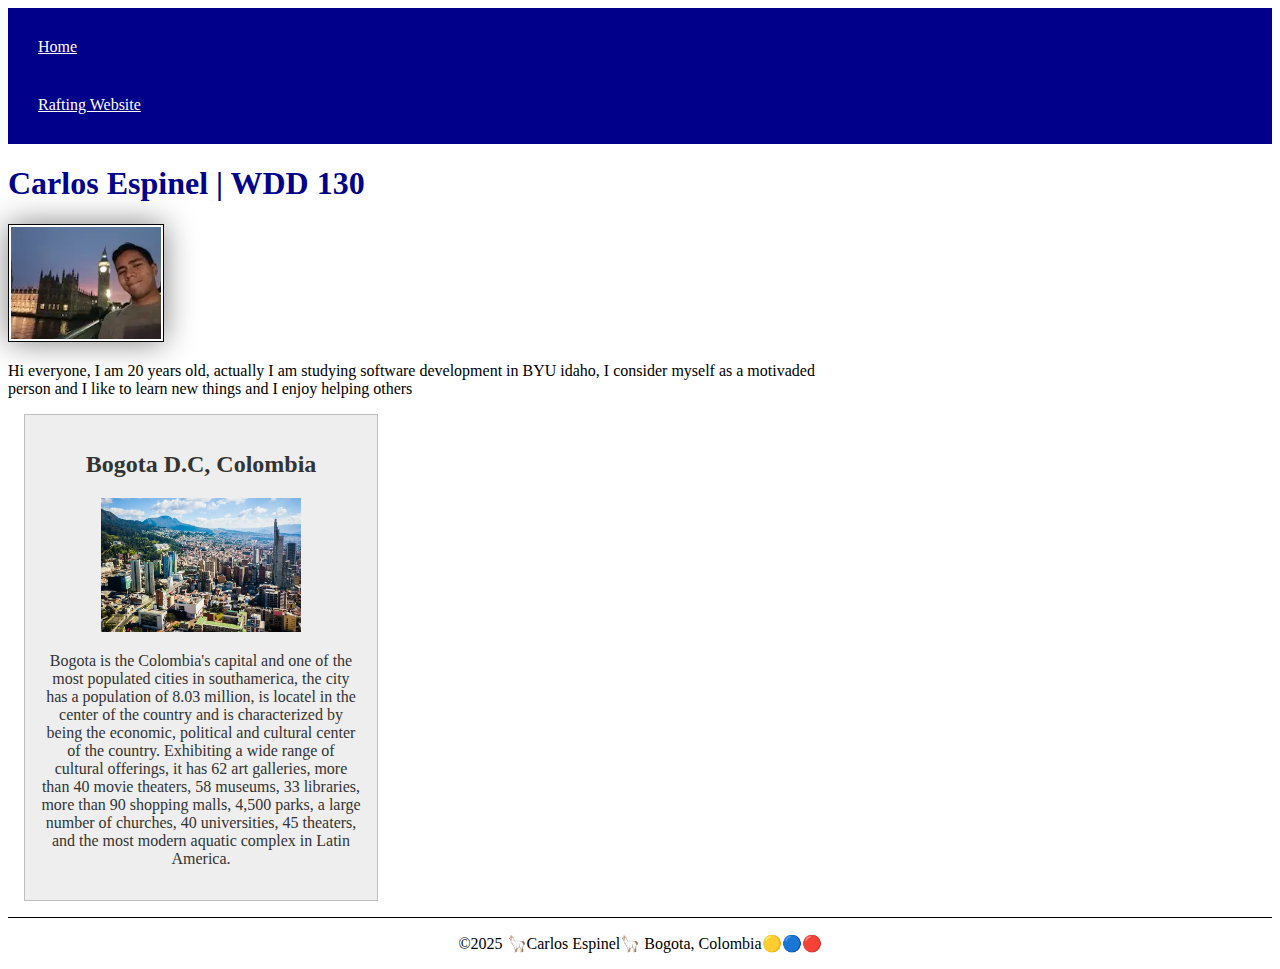
<file: index.html>
<!DOCTYPE html>
<html lang="en-US">
    <head>
        <meta charset="utf-8">
        <meta name="viewport" content="width=device-width,initial-scale=1.0">
        <title>Carlos Espinel | WDD 130</title>
        <meta name="description" content="My name is Carlos Espinel and I am studying softwae development, in this course i will to learn about the web fundamentals and this page in a example of what I am learing">
        <meta name="author" content="Carlos Espinel">
        <link rel="stylesheet" href="styles/styles.css">
    </head>
    <body>
        <header>
            <nav>
                <a href="#">Home</a>
                <a href="https://carlosespgo.github.io/wdd130/wwr/index.html">Rafting Website</a>
            </nav>
        </header>
        <main>
            <h1>Carlos Espinel | WDD 130</h1>
            <img src="images/profile.webp" alt="Hi!, My name is Carlos Espinel" width="200">
            <p>Hi everyone, I am 20 years old, actually I am studying software development in BYU idaho, I consider myself as a motivaded person and I like to learn new things and I enjoy helping others</p>
        </main>
        <aside>
            <h2>Bogota D.C, Colombia</h2>
            <img src="images/Bogota.webp" alt="a look at Bogota">
            <p>Bogota is the Colombia's capital and one of the most populated cities in southamerica, the city has a population of 8.03 million, is locatel in the center of the country and is characterized by being the economic, political and cultural center of the country. Exhibiting a wide range of cultural offerings, it has 62 art galleries, more than 40 movie theaters, 58 museums, 33 libraries, more than 90 shopping malls, 4,500 parks, a large number of churches, 40 universities, 45 theaters, and the most modern aquatic complex in Latin America.</p>
        </aside>
        <footer>
            <p>©2025 🦙Carlos Espinel🦙 Bogota, Colombia🟡🔵🔴</p>
        </footer>
    </body>
</html>

<!--Hey this is a comment yeah....-->
</file>
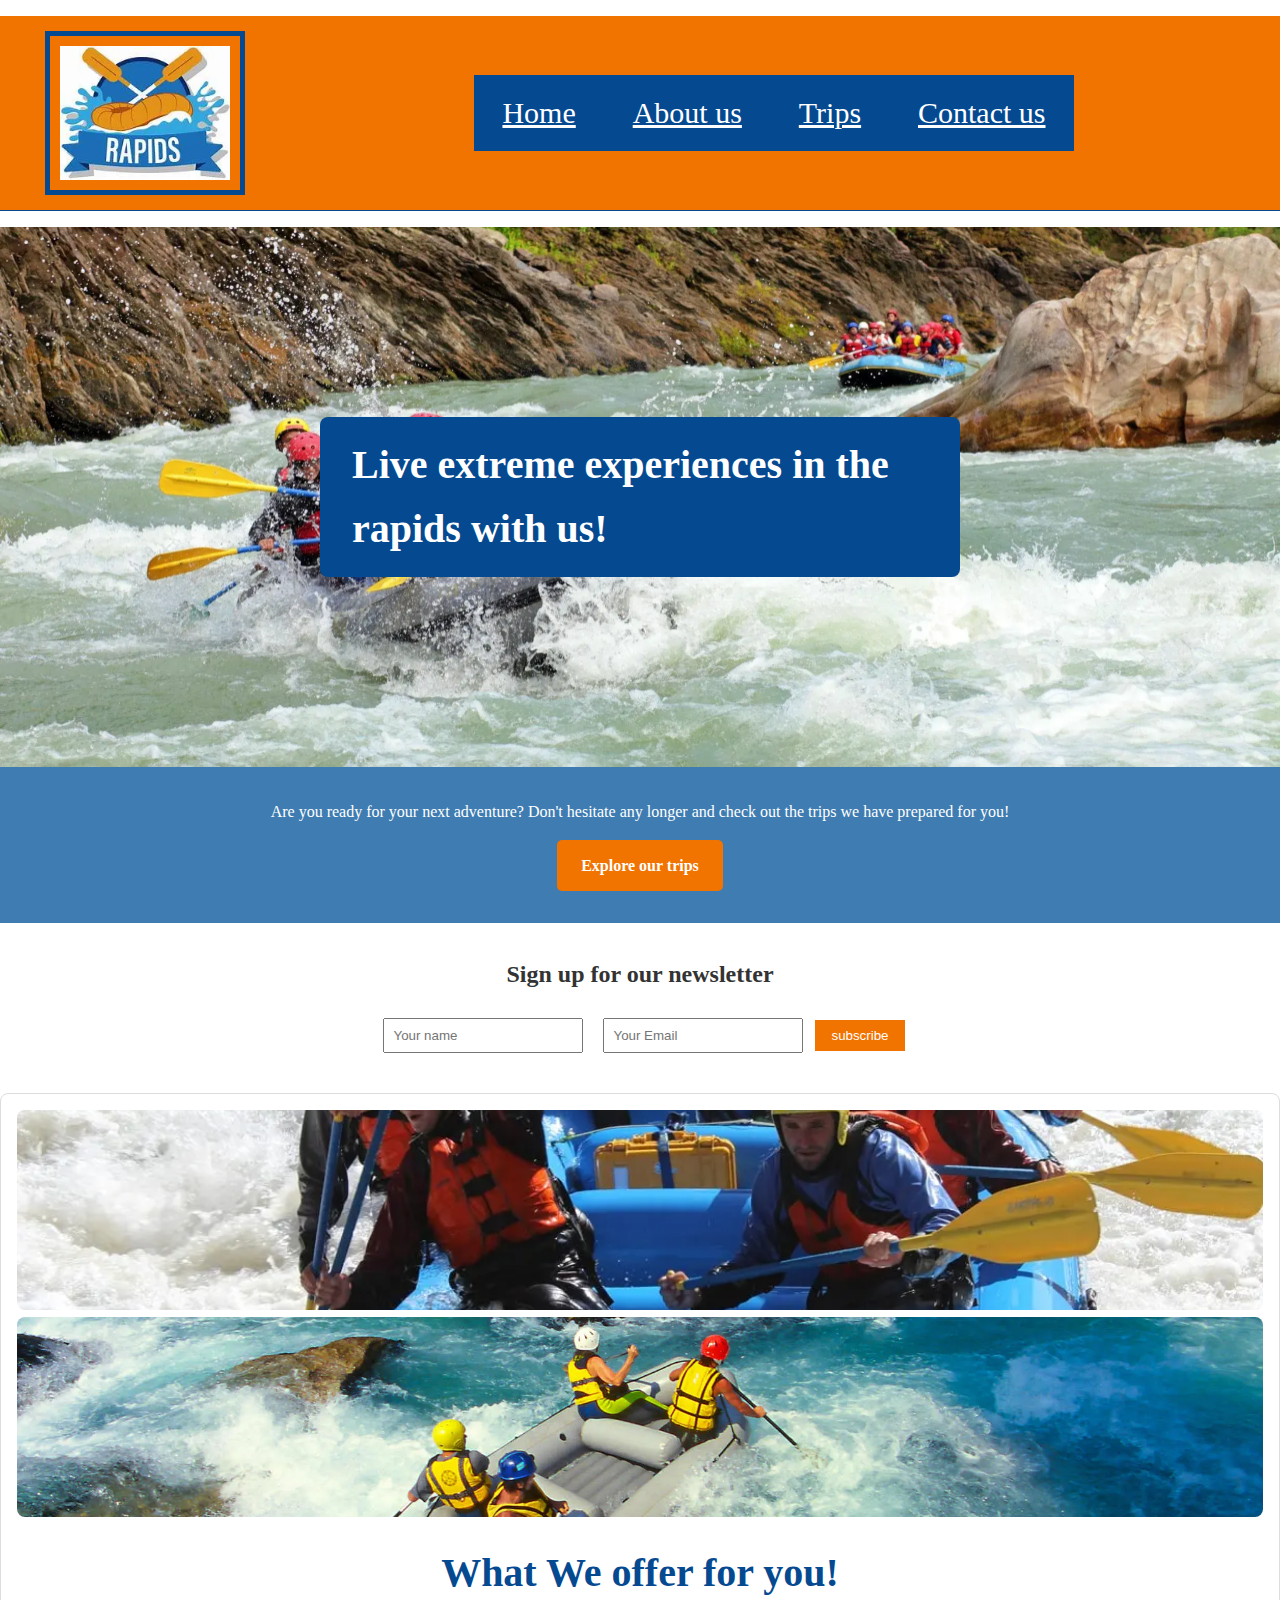
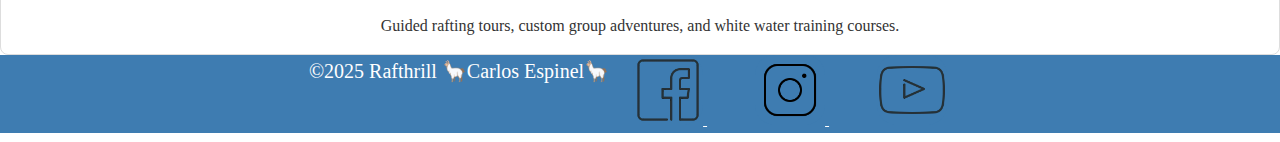
<file: wwr/index.html>
<!DOCTYPE html>
<html lang="en">
<head>
    <meta charset="UTF-8">
    <meta name="viewport" content="width=device-width, initial-scale=1.0">
    <meta name="author" content="Carlos Espinel">
    <meta name="description" content="This is the Home Page of our web site, fell free to navigate in this and see all the things wich we offer you">
    <link rel="preconnect" href="https://fonts.googleapis.com">
    <link rel="preconnect" href="https://fonts.gstatic.com" crossorigin>
    
    <title>Rafthrill Home Page</title>
    <link rel="stylesheet" href="styles-rafting/index.css">
</head>
<body>
    <header class="head">
        <img src="images-rafting/rafting2.webp" alt="logo rafting">
        <nav>
            <a href="https://carlosespgo.github.io/wdd130/wwr/index.html">Home</a>
            <a href="https://carlosespgo.github.io/wdd130/wwr/about.html">About us</a>
            <a href="https://carlosespgo.github.io/wdd130/wwr/trips.html">Trips</a>
            <a href="https://carlosespgo.github.io/wdd130/wwr/contact.html">Contact us</a>
        </nav>
    </header>
    <main>
        <header class="hero">
            <img src="images-rafting/raftextreme (1).webp" alt="Rafthrill">
            <div class="hero-text">
                <h1>Live extreme experiences in the rapids with us!</h1>
            </div>
        </header>
        <section class="cta">
            <p>Are you ready for your next adventure? Don't hesitate any longer and check out the trips we have prepared for you!</p>
            <a href="trips.html" class="btn">Explore our trips</a>
        </section>
        <section class="newsletter">
            <h2>Sign up for our newsletter</h2>
            <form>
                <input type="text" name="name" placeholder="Your name" required>
                <input type="email" name="email" placeholder="Your Email" required>
                <button type="submit">subscribe</button>
            </form>
        </section>
        <section class="infor-grid">
            <div class="grid-item">
                <img src="images-rafting/raftheader.webp" alt="River rapids">
                <img src="images-rafting/raftrapids.webp" alt="River rapids">
                <h3>What We offer for you!</h3>
                <p>Guided rafting tours, custom group adventures, and white water training courses.</p>
            </div>
        </section>
    </main>
    <footer>
        <p>©2025 Rafthrill 🦙Carlos Espinel🦙</p>
        <nav class="sociallinks">
            <a href="https://www.facebook.com/">
                <img src="images-rafting/facebooklog.webp" alt="facebook"> 
            </a>
            <a href="https://www.instagram.com/">
                <img src="images-rafting/instagramlog.webp" alt="Instagram">
            </a>
            <a href="https://www.youtube.com/">
                <img src="images-rafting/youtubelog.webp" alt="Youtube">
            </a>
        </nav>
    </footer>
</body>
</html>
</file>
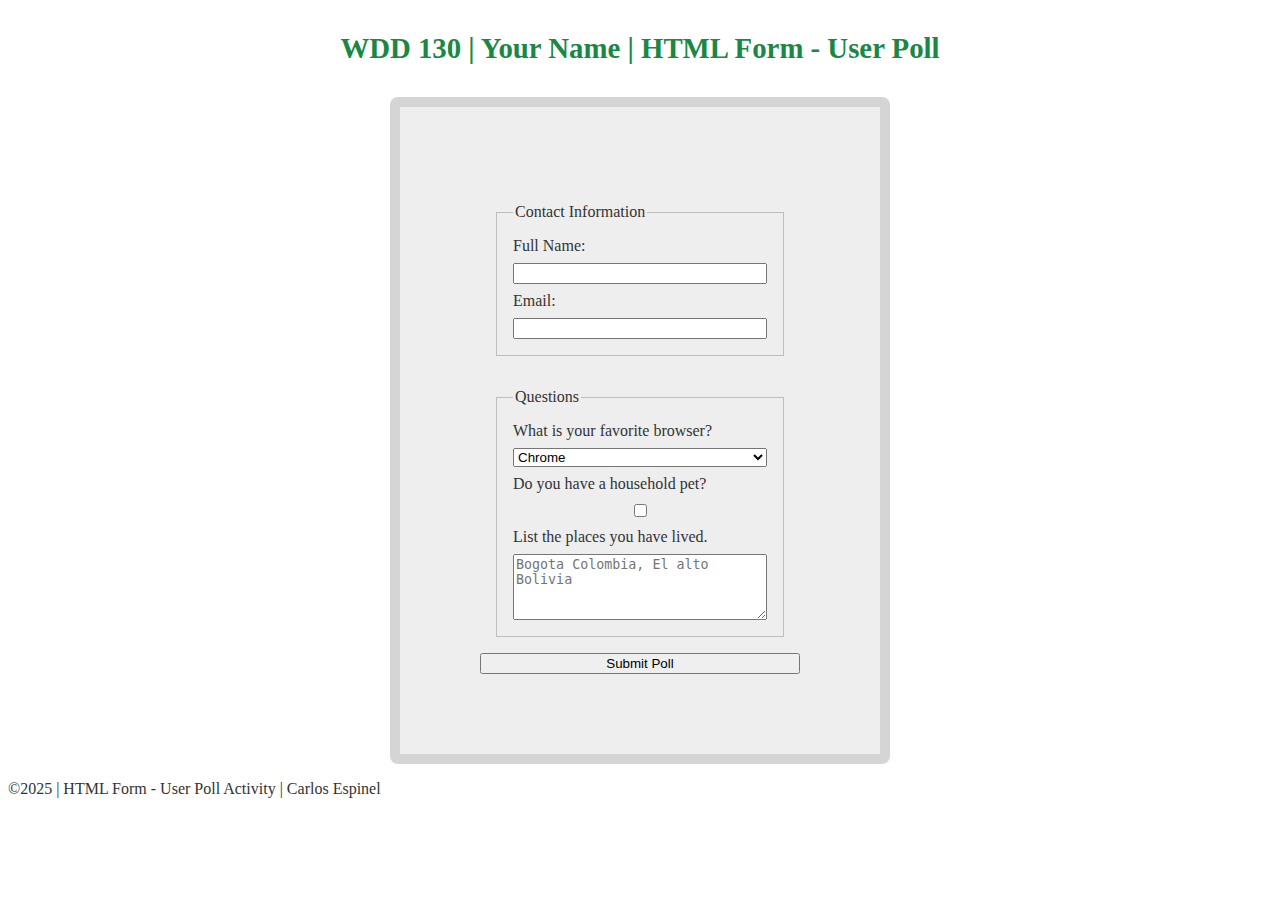
<file: week05/poll-form.html>
<!DOCTYPE html>
<html lang="en-us">
<head>
    <meta charset="UTF-8">
    <meta name="viewport" content="width=device-width, initial-scale=1.0">
    <link rel="stylesheet" href="styles/poll-form.css">
    <title>WDD 130 | HTML Form - User Poll</title>
    <link rel="preconnect" href="https://fonts.googleapis.com">
    <link rel="preconnect" href="https://fonts.gstatic.com" crossorigin>
    <link href="https://fonts.googleapis.com/css2?family=Merriweather:wght@400;700&family=Roboto:wght@400;700&display=swap" rel="stylesheet">
</head>
<body>
<header>
    <h1>WDD 130 | Your Name | HTML Form - User Poll</h1>
</header>
<main>
    <form>
        <fieldset>
            <legend>Contact Information</legend>
            <label for="fullname">Full Name:</label>
            <input type="text" id="fullname" name="fullname">
            <label for="useremail">Email:</label>
            <input type="email" id="useremail" name="useremail">
        </fieldset>
        <fieldset>
            <legend>Questions</legend>
            <label for="browser">What is your favorite browser?</label>
            <select id="browser" name="browser">
                <option value="Chrome">Chrome</option>
                <option value="firefox">Firefox</option>
                <option value="Opera G">Opera G</option>
                <option value="Safari">Safari</option>
                <option value="Edge">Edge</option>
                <option value="Other">Other</option>
            </select>
            <label for="pet">Do you have a household pet?</label>
            <input type="checkbox" id="pet" name="pet">
            <label for="feedback">List the places you have lived.</label>
            <textarea id="feedback" name="feedback" rows="4" placeholder="Bogota Colombia, El alto Bolivia"></textarea>
        </fieldset>
        <button type="submit">Submit Poll</button>
    </form>
</main>
<footer>
    <p>©2025 | HTML Form - User Poll Activity | Carlos Espinel</p>
</footer>
</body>
</html>
</file>
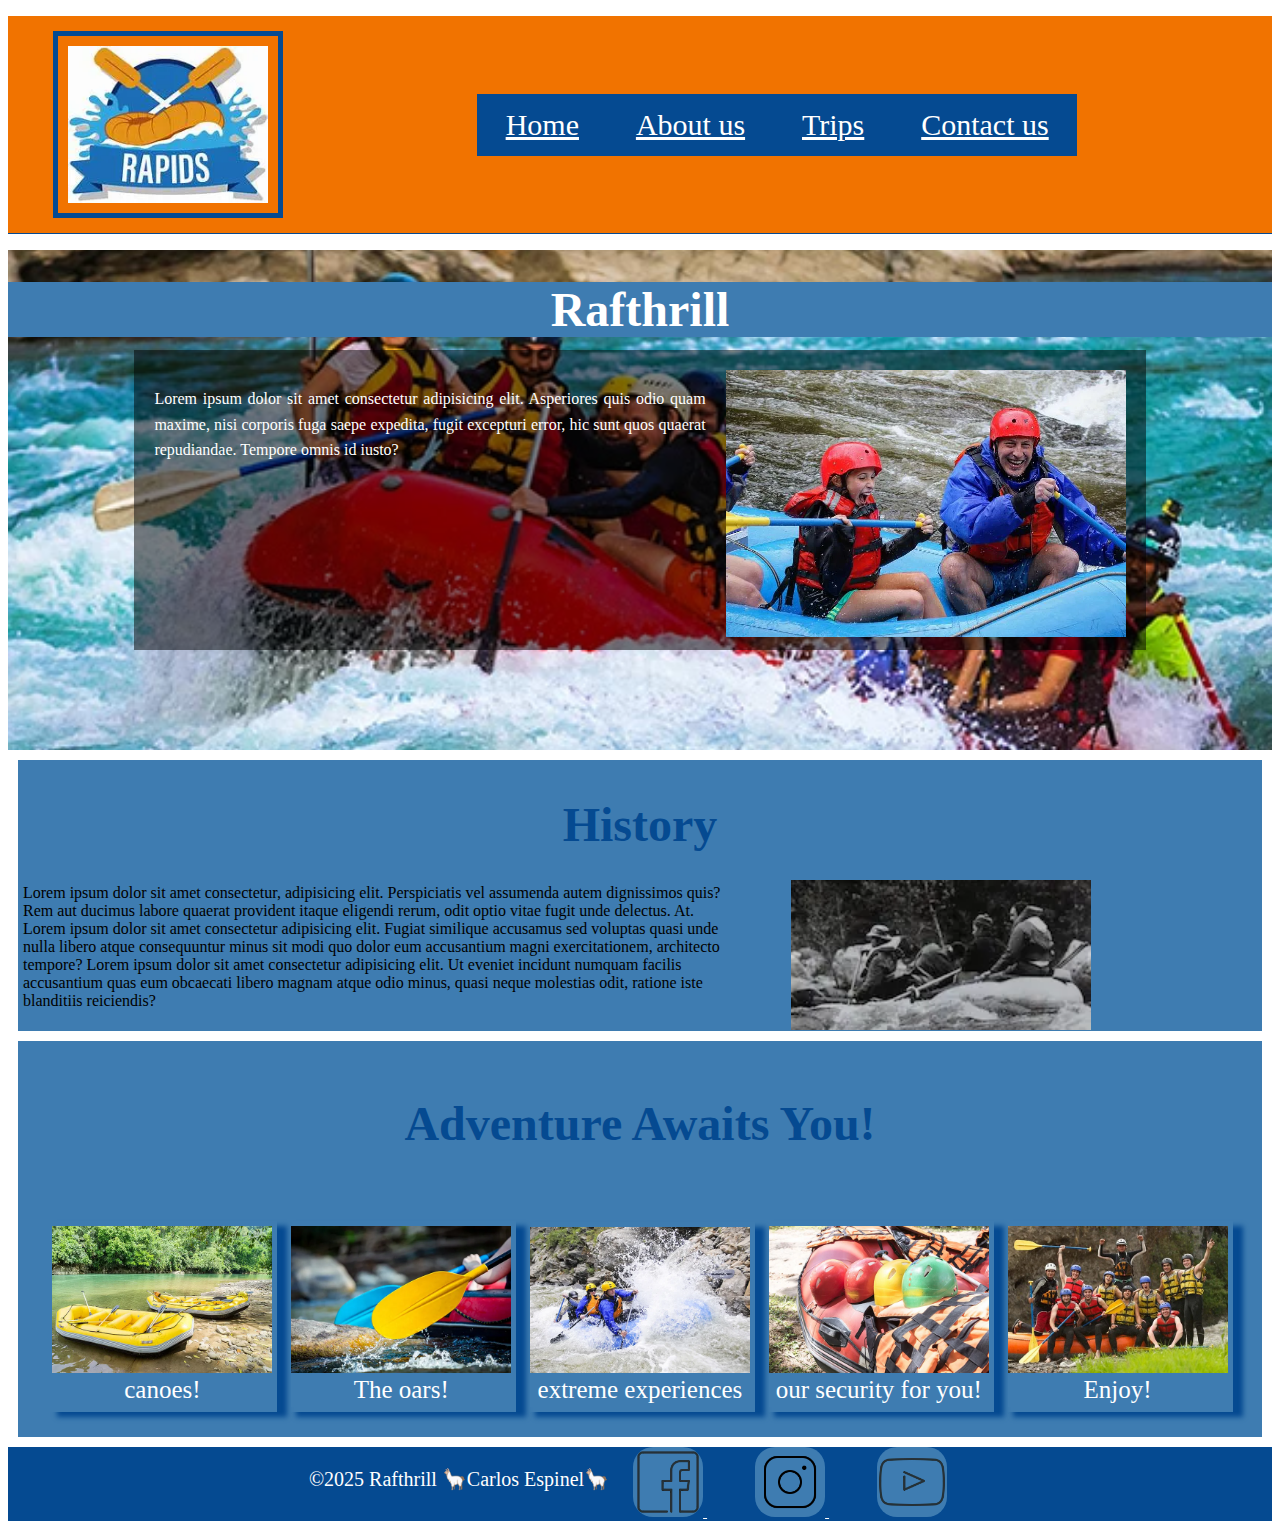
<file: wwr/about.html>
<!DOCTYPE html>
<html lang="en">
<head>
    <meta charset="UTF-8">
    <meta name="viewport" content="width=device-width, initial-scale=1.0">
    <meta name="author" content="Carlos Espinel">
    <meta name="description" content="This page is to know more about the rafting, what is this and why is one of the most excited and funny activities to do if you like the adventure and the emotions experiences">
    
    <link rel="preconnect" href="https://fonts.googleapis.com">
    <link rel="preconnect" href="https://fonts.gstatic.com" crossorigin>
    <link href="https://fonts.googleapis.com/css2?family=PT+Serif:ital,wght@0,400;0,700;1,400;1,700&display=swap" rel="stylesheet">
    <link rel="stylesheet" href="styles-rafting/rafting.css">
    
    <title>Document</title>
</head>
<body>
    <header>
        <img src="images-rafting/rafting2.webp" alt="logo rafting">
        <nav>
            <a href="https://carlosespgo.github.io/wdd130/wwr/index.html">Home</a>
            <a href="https://carlosespgo.github.io/wdd130/wwr/about.html">About us</a>
            <a href="https://carlosespgo.github.io/wdd130/wwr/trips.html">Trips</a>
            <a href="https://carlosespgo.github.io/wdd130/wwr/contact.html">Contact us</a>
        </nav>
    </header>
    <main>
        <div class="hero">
            
            <h1 class="title">Rafthrill</h1>
            <article>
                <img src="images-rafting/happyrafting.webp" alt="Happy customer of rafting">
                <p>Lorem ipsum dolor sit amet consectetur adipisicing elit. Asperiores quis odio quam maxime, nisi corporis fuga saepe expedita, fugit excepturi error, hic sunt quos quaerat repudiandae. Tempore omnis id iusto?</p>
            </article>
        </div>
        <section>
            <h1>History</h1>
            <p class="p1">Lorem ipsum dolor sit amet consectetur, adipisicing elit. Perspiciatis vel assumenda autem dignissimos quis? Rem aut ducimus labore quaerat provident itaque eligendi rerum, odit optio vitae fugit unde delectus. At. Lorem ipsum dolor sit amet consectetur adipisicing elit. Fugiat similique accusamus sed voluptas quasi unde nulla libero atque consequuntur minus sit modi quo dolor eum accusantium magni exercitationem, architecto tempore? Lorem ipsum dolor sit amet consectetur adipisicing elit. Ut eveniet incidunt numquam facilis accusantium quas eum obcaecati libero magnam atque odio minus, quasi neque molestias odit, ratione iste blanditiis reiciendis?</p>
            <img class="img1" src="images-rafting/historyraft.webp" alt="Rafting history">
        </section>
        <section>
            <h2>Adventure Awaits You!</h2>
            <div class="adventure">
                <figure>
                    <img src="images-rafting/raft1.webp" alt="Canoe rafting">
                    <figcaption>canoes!</figcaption>
                </figure>
                <figure>
                    <img src="images-rafting/raft2.webp" alt="rafting oars">
                    <figcaption>The oars!</figcaption>
                </figure>
                <figure>
                    <img src="images-rafting/raft3.webp" alt="withe waters">
                    <figcaption>extreme experiences</figcaption>
                </figure>
                <figure>
                    <img src="images-rafting/raft4.webp" alt="security">
                    <figcaption>our security for you!</figcaption>
                </figure>
                <figure>
                    <img src="images-rafting/raft5.webp" alt="happy family">
                    <figcaption>Enjoy!</figcaption>
                </figure>
            </div>
        </section>
    </main>
    <footer>
        <p>©2025 Rafthrill 🦙Carlos Espinel🦙</p>
        <nav class="sociallinks">
            <a href="https://www.facebook.com/">
                <img src="images-rafting/facebooklog.webp" alt="facebook"> 
            </a>
            <a href="https://www.instagram.com/">
                <img src="images-rafting/instagramlog.webp" alt="Instagram">
            </a>
            <a href="https://www.youtube.com/">
                <img src="images-rafting/youtubelog.webp" alt="Youtube">
            </a>
        </nav>
    </footer>
</body>
</html>
</file>
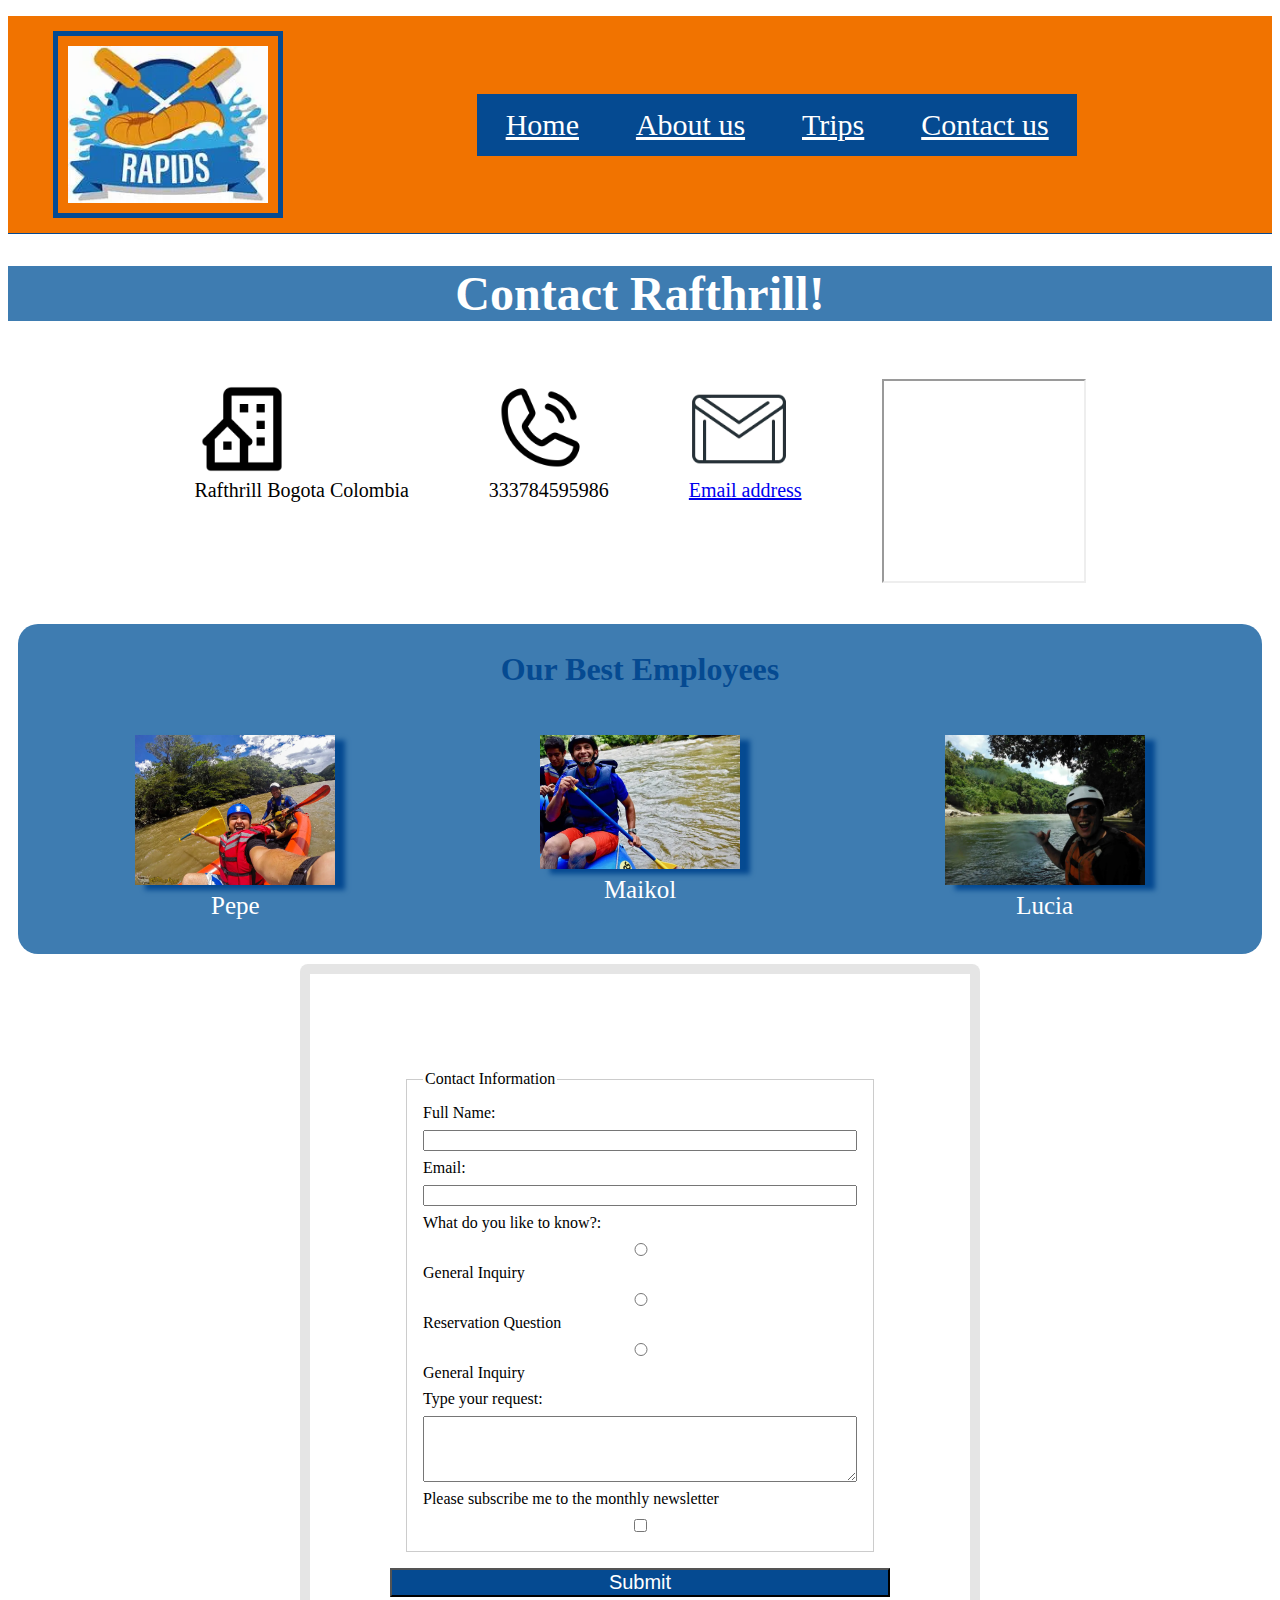
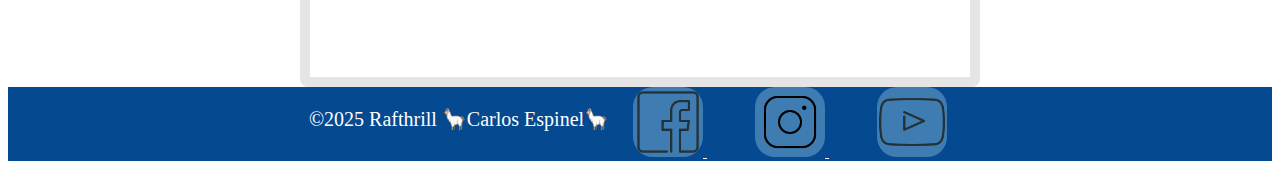
<file: wwr/contact.html>
<!DOCTYPE html>
<html lang="en">
<head>
    <meta charset="UTF-8">
    <meta name="viewport" content="width=device-width, initial-scale=1.0">
    <meta name="author" content="Carlos Espinel">
    <meta name="description" content="In this page you could find all our information contact, dont hesitate to contact Rafthrill if you want a new experience fell of adventure and risk, we are the best ooption for you and we'll be waiting for your call!">
    
    <link rel="preconnect" href="https://fonts.googleapis.com">
    <link rel="preconnect" href="https://fonts.gstatic.com" crossorigin>
    <link href="https://fonts.googleapis.com/css2?family=PT+Serif:ital,wght@0,400;0,700;1,400;1,700&display=swap" rel="stylesheet">
    <link rel="stylesheet" href="styles-rafting/contac.css">
    
    <title>Contact Rafthrill!</title>
    <meta name="contact" content="Contact us to set your next adventure and experience or if want to know how rafting experience is, we are care for your call or message!">
</head>
<body>
    <header>
        <img src="images-rafting/rafting2.webp" alt="logo rafting">
        <nav>
            <a href="https://carlosespgo.github.io/wdd130/wwr/index.html">Home</a>
            <a href="https://carlosespgo.github.io/wdd130/wwr/about.html">About us</a>
            <a href="https://carlosespgo.github.io/wdd130/wwr/trips.html">Trips</a>
            <a href="https://carlosespgo.github.io/wdd130/wwr/contact.html">Contact us</a>
        </nav>
    </header>
    <main>
        <div>
            <h1>Contact Rafthrill!</h1>
            <article class="lines">
                <figure>
                    <img src="images-rafting/address.webp" alt="address">
                    <figcaption class="contact">Rafthrill Bogota Colombia</figcaption>
                </figure>
                <figure>
                    <img src="images-rafting/number.webp" alt="Phone Number">
                    <figcaption class="contact">333784595986</figcaption>
                </figure>
                <figure>
                    <img src="images-rafting/mail.webp" alt="Email">
                    <figcaption class="contact"><a href="myemail@gmail.com">Email address</a></figcaption>
                </figure>
                <figure>
                    <figcaption class="contact">
                        <iframe src="https://www.google.com/maps/embed?pb=!1m18!1m12!1m3!1d8425.452924384286!2d-74.09895843134763!3d4.720607154326996!2m3!1f0!2f0!3f0!3m2!1i1024!2i768!4f13.1!3m3!1m2!1s0x8e3f84c662841f0d%3A0x341ff47c9496c46f!2sHumedal%20Juan%20Amarillo!5e0!3m2!1sen!2sco!4v1743895396902!5m2!1sen!2sco" width="200" height="200" allowfullscreen="" loading="lazy" referrerpolicy="no-referrer-when-downgrade"></iframe>
                    </figcaption>
                </figure>
            </article>
        </div>
        <section class="bem">
            <h1>Our Best Employees</h1>
            <div class="Best">
                <figure>
                    <img src="images-rafting/raftingemp1.webp" alt="employer 1">
                    <figcaption class="cap">Pepe</figcaption>
                </figure>
                <figure>
                    <img src="images-rafting/raftingemp2.webp" alt="employer 2">
                    <figcaption class="cap">Maikol</figcaption>
                </figure>
                <figure>
                    <img src="images-rafting/raftingemp3.webp" alt="employer 3">
                    <figcaption class="cap">Lucia</figcaption>
                </figure>
            </div>
        </section>
        <form>
            <fieldset>
                <legend>Contact Information</legend>
                <label for="fullname">Full Name:</label>
                <input type="text" id="fullname" name="fullname">
                <label for="useremail">Email:</label>
                <input type="email" id="useremail" name="useremail">
                <label for="purpose">What do you like to know?:</label>
                <input type="radio" id="purpose" name="purpose">General Inquiry
                <input type="radio" id="purpose" name="purpose">Reservation Question
                <input type="radio" id="purpose" name="purpose">General Inquiry
                <label for="request">Type your request:</label>
                <textarea id="request" name="request" rows="4"></textarea>
                <label for="subs">Please subscribe me to the monthly newsletter</label>
                <input type="checkbox" id="subs" name="subs">
            </fieldset>
            <button type="submit">Submit</button>
        </form>
    </main>
    <footer>
        <p>©2025 Rafthrill 🦙Carlos Espinel🦙</p>
        <nav class="sociallinks">
            <a href="https://www.facebook.com/">
                <img src="images-rafting/facebooklog.webp" alt="facebook"> 
            </a>
            <a href="https://www.instagram.com/">
                <img src="images-rafting/instagramlog.webp" alt="Instagram">
            </a>
            <a href="https://www.youtube.com/">
                <img src="images-rafting/youtubelog.webp" alt="Youtube">
            </a>
        </nav>
    </footer>
</body>
</html>
</file>
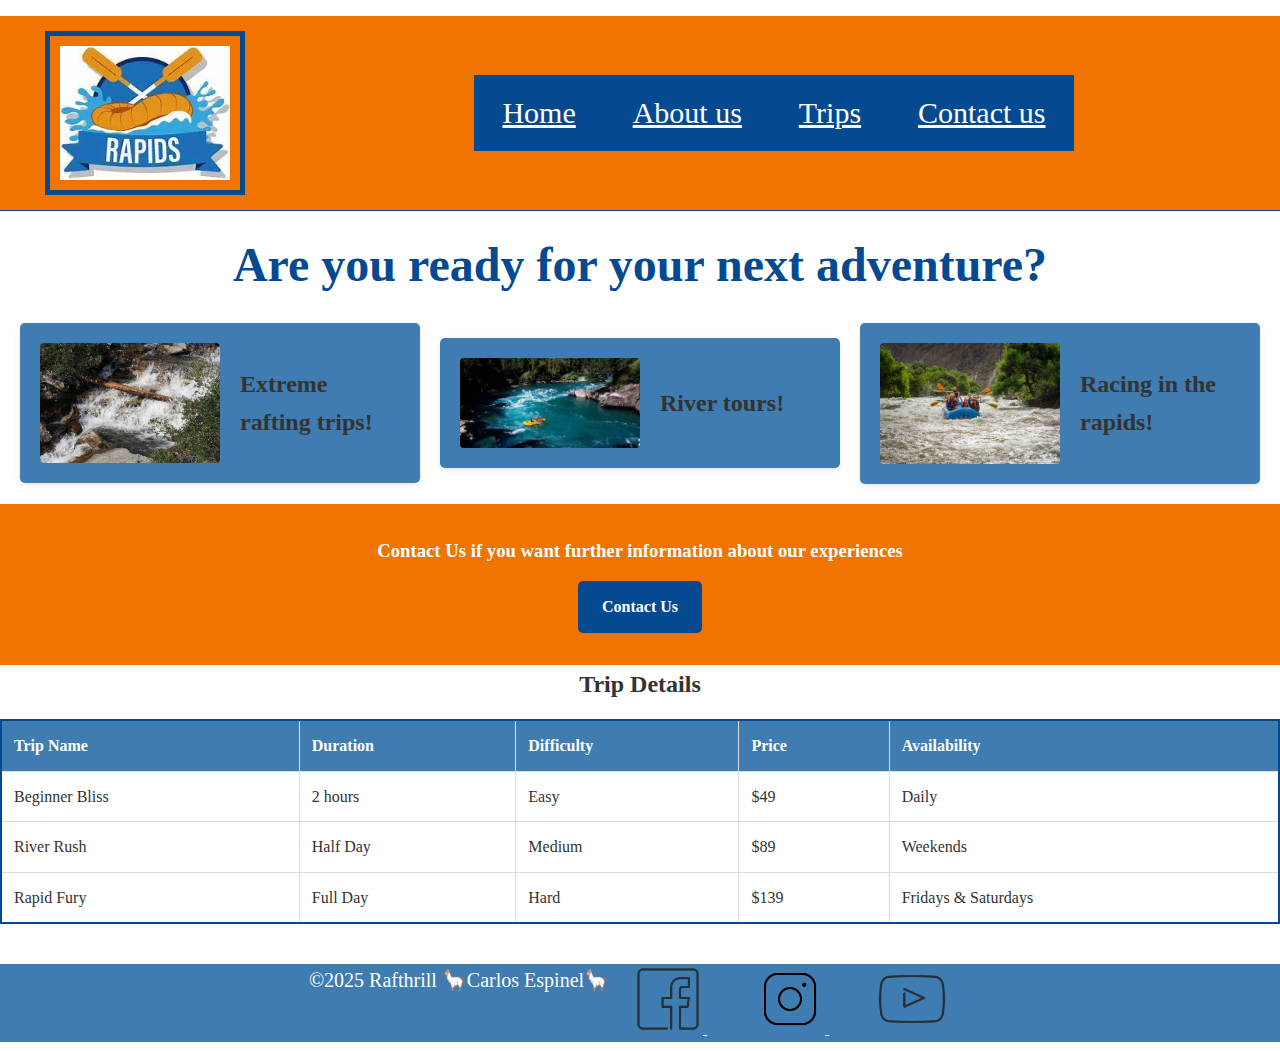
<file: wwr/trips.html>
<!DOCTYPE html>
<html lang="en">
<head>
    <meta charset="UTF-8">
    <meta name="viewport" content="width=device-width, initial-scale=1.0">
    <meta name="author" content="Carlos Espinel">
    <meta name="description" content="In this page you could find the different trips and experience that we offer to you!">
    <link rel="preconnect" href="https://fonts.googleapis.com">
    <link rel="preconnect" href="https://fonts.gstatic.com" crossorigin>

    <title>Trips and adventures!</title>
    <link rel="stylesheet" href="styles-rafting/trips.css">
</head>
<body>
    <header class="head">
        <img src="images-rafting/rafting2.webp" alt="logo rafting">
        <nav>
            <a href="https://carlosespgo.github.io/wdd130/wwr/index.html">Home</a>
            <a href="https://carlosespgo.github.io/wdd130/wwr/about.html">About us</a>
            <a href="https://carlosespgo.github.io/wdd130/wwr/trips.html">Trips</a>
            <a href="https://carlosespgo.github.io/wdd130/wwr/contact.html">Contact us</a>
        </nav>
    </header>
    <h1>Are you ready for your next adventure?</h1>
    <div class="container-trips">
        <div class="trips">
            <img src="images-rafting/rapids.webp" alt="trip1">
            <h2>Extreme rafting trips!</h2>
        </div>
        <div class="trips">
            <img src="images-rafting/rivertravel.webp" alt="trip2">
            <h2>River tours!</h2>
        </div>
        <div class="trips">
            <img src="images-rafting/race.webp" alt="trip3">
            <h2>Racing in the rapids!</h2>
        </div>
    </div>
    <section class="cnt">
        <h3>Contact Us if you want further information about our experiences</h3>
        <a href="contact.html" class="btn">Contact Us</a>
    </section>
    <section class="trip-table">
        <h2>Trip Details</h2>
        <table>
          <thead>
            <tr>
              <th>Trip Name</th>
              <th>Duration</th>
              <th>Difficulty</th>
              <th>Price</th>
              <th>Availability</th>
            </tr>
          </thead>
          <tbody>
            <tr>
              <td>Beginner Bliss</td>
              <td>2 hours</td>
              <td>Easy</td>
              <td>$49</td>
              <td>Daily</td>
            </tr>
            <tr>
              <td>River Rush</td>
              <td>Half Day</td>
              <td>Medium</td>
              <td>$89</td>
              <td>Weekends</td>
            </tr>
            <tr>
              <td>Rapid Fury</td>
              <td>Full Day</td>
              <td>Hard</td>
              <td>$139</td>
              <td>Fridays & Saturdays</td>
            </tr>
          </tbody>
        </table>
      </section>
      <footer>
        <p>©2025 Rafthrill 🦙Carlos Espinel🦙</p>
        <nav class="sociallinks">
            <a href="https://www.facebook.com/">
                <img src="images-rafting/facebooklog.webp" alt="facebook"> 
            </a>
            <a href="https://www.instagram.com/">
                <img src="images-rafting/instagramlog.webp" alt="Instagram">
            </a>
            <a href="https://www.youtube.com/">
                <img src="images-rafting/youtubelog.webp" alt="Youtube">
            </a>
        </nav>
    </footer>
</body>
</file>
<file: styles/styles.css>
:root {
    --common-color: darkblue;
    --height-format: "auto";
}

nav {
    background-color: var(--common-color);
    padding: 10px;
}

nav a {
    color: white;
    display: block;
    padding: 20px;
}

h1 {
    color: var(--common-color);
}

main img {
    width: 150px;
    height: var(--height-format);
    border: 1px solid black;
    padding: 2px;
    box-shadow: 0 0 30px gray;
}

p {
    padding: 0px;
}

main {
    max-width: 840px;
}

aside {
    width: 20rem;
    margin: 1rem;
    border: 1px solid rgb(0 0 0 / 0.2); 
    padding: 1rem;
    background-color: #eee;
    color: #333;
    text-align: center;
}

aside img {
    width: 200px;
    height: var(--height-format);
}

footer {
    margin-top: 15px;
    border-top: 1px solid #000;
    text-align: center;
}

/*Hey this is another comment yeahhh.....*/
</file>
<file: wwr/styles-rafting/index.css>
:root {
    --Primary-color: #054a91;
    --secondary-color: #fff;
    --accent1-color: #3E7CB1;
    --accent2-color: #F17300;
}

* {
    margin: 0;
    padding: 0;
    box-sizing: border-box;
  }

.head {
    background-color: var(--accent2-color);
    padding: 15px;
    margin: 1rem auto;
    display: grid;
    grid-template-columns: 120px 1fr;
    align-items: center;
    justify-content: center;
    border-bottom: 1px solid var(--Primary-color);
    max-width: 1300px;    
}

.head img {
    margin-left: 30px;
    border:5px solid #054a91;
    padding: 10px;
    width: 200px;
}

.head nav {
    display: flex;
    justify-content: space-around;
    margin-left: 30%;
    flex-direction: row;
    background-color: var(--Primary-color);
    max-width: 600px;
    font-size: 30px;
}

nav a {
    color: var(--secondary-color);
    padding: 14px 24px;
}

nav a:hover {
    color: var(--accent1-color);
	font-weight: 700;
	text-decoration: underline;
}
  
body {
    line-height: 1.6;
    color: #333;
  }
  
.hero {
    position: relative;
    width: 100%;
    height: 60vh;
    overflow: hidden;
  }
  
.hero img {
    width: 100%;
    height: 100%;
    object-fit: cover;
  }
  
.hero-text {
    position: absolute;
    top: 50%;
    left: 50%;
    transform: translate(-50%, -50%);
    color: var(--secondary-color);
    background-color: var(--Primary-color);
    padding: 1rem 2rem;
    border-radius: 8px;
  }
  
.hero-text h1 {
    font-size: 2.5rem;
  }

.cta {
    text-align: center;
    padding: 2rem;
    background-color: var(--accent1-color);
    color: var(--secondary-color);
  }
  
.cta .btn {
    display: inline-block;
    margin-top: 1rem;
    padding: 0.8rem 1.5rem;
    background-color: var(--accent2-color);
    color: white;
    text-decoration: none;
    border-radius: 5px;
    font-weight: bold;
  }
  
.newsletter {
    background-color: var(--secondary-color);
    padding: 2rem;
    text-align: center;
  }
  
.newsletter form {
    margin-top: 1rem;
  }
  
.newsletter input[type="text"],
.newsletter input[type="email"] {
    padding: 0.5rem;
    margin: 0.5rem;
    width: 200px;
    max-width: 80%;
  }
  
.newsletter button {
    padding: 0.5rem 1rem;
    background-color: var(--accent2-color);
    color: white;
    border: none;
    cursor: pointer;
  }

.info-grid {
    display: grid;
    grid-template-columns: repeat(auto-fit, minmax(280px, 1fr));
    gap: 2rem;
    padding: 2rem;
  }
  
.grid-item {
    background-color: #ffffff;
    border: 1px solid #ddd;
    border-radius: 8px;
    padding: 1rem;
    text-align: center;
  }
  
.grid-item img {
    width: 100%;
    border-radius: 8px;
    max-height: 200px;
    object-fit: cover;
  }
  
.grid-item h3 {
    font-size: 2.5rem;
    margin: 1rem 0 0.5rem;
    color: var(--Primary-color);
  }

.grid-item p {
    font-size: 1rem;
  }

footer{
    background-color: var(--accent1-color);
    display: flex;
    justify-content: space-around;
    justify-content: center;
}

footer p {
    color: var(--secondary-color);
    font-size: 20px;
    text-decoration: none;
}

nav img {
    background-color: var(--accent1-color);
    border-radius: 20px;
    width: 70px;
    height: auto;
}
</file>
<file: week05/styles/poll-form.css>
* {
    margin: 1;
    padding: 5;
    box-sizing: border-box;
}

body {
    font-family: Georgia, 'Times New Roman', Times, serif ;
    font-size: 1em;
    color: #333;
    background: #fff;
}

header {
    margin: 2rem;
    font-size: 1.2em;
    color: rgb(5, 158, 158);
    text-align: center;
}

h1 {
    margin: 1rem;
    font-size: 1.5em;
    color: rgb(26, 136, 68);
    text-align: center;
}

form {
    width: 500px;
    margin: 0 auto;
    padding: 5rem;
    border: 10px solid rgb(0 0 0 / 0.1);
    border-radius: 0.5rem;
    background-color: #eee;
    display: grid;
}

fieldset {
    display: grid;
    grid-gap: .5rem;
    margin: 1rem;
    border: 1px solid rgb(0 0 0 / 0.2);
    padding: 1rem;
}
</file>
<file: wwr/styles-rafting/rafting.css>
:root {
    --Primary-color: #054a91;
    --secondary-color: #fff;
    --accent1-color: #3E7CB1;
    --accent2-color: #F17300;
}

header {
    background-color: var(--accent2-color);
    padding: 15px;
    margin: 1rem auto;
    display: grid;
    grid-template-columns: 120px 1fr;
    align-items: center;
    justify-content: center;
    border-bottom: 1px solid var(--Primary-color);
    max-width: 1300px;    
}

header img {
    margin-left: 30px;
    border:5px solid #054a91;
    padding: 10px;
    width: 200px;
}

header nav {
    display: flex;
    justify-content: space-around;
    margin-left: 30%;
    flex-direction: row;
    background-color: var(--Primary-color);
    max-width: 600px;
    font-size: 30px;
}

nav a {
    color: var(--secondary-color);
    padding: 14px 24px;
}
nav a:hover {
    color: var(--accent1-color);
	font-weight: 700;
	text-decoration: underline;
}

.hero {
    position: relative;
    width: 100%;
    height: 500px;
    background-image: url("rafting-back.webp");
    background-size:cover;
    background-position: center;
}

.hero img {
    display: block;
    width: 100%;
    height: auto;
}

.hero h1 {
    position: absolute;
    top: 0;
    background-color: var(--accent1-color);
    color: var(--secondary-color);
    font-size: 3rem;
    text-align: center;
    z-index: 1;
    width: 100%;
}

.hero article {
    position: absolute;
    top: 20%;
    bottom: 20%;
    left: 10%;
    right: 10%;
    align-items: center;
    background-color: rgba(0, 0, 0, 0.5);
    color: var(--secondary-color);
    padding: 20px;
    z-index: 1;
}

.hero article img {
    float: right;
    margin-left: 20px;
    max-width: 50%;
    width: 400px;
    height: auto;
}

.hero article p {
    text-align: justify;
    line-height: 1.6;
}

section {
    background-color: var(--accent1-color);
    padding: 5px;
    margin: 10px;
}
section h1 {
    text-align: center;
    font-size: 3rem;
}

section .p1 {
    text-align: left;
    max-width: 700px;
}

section .img1 {
    position: absolute;
    margin-left: 60%;
    top: 880px;
    width: 300px;
    height: auto;
}

h1, h2 {
    color: #054a91;
}

section h2 {
    text-align: center;
    font-size: 3rem;
    margin: 50px;
}

.adventure {
    display: flex;
    justify-content: space-between;
    align-content: center;
    padding: 20px;
    flex-wrap: wrap;
}

.adventure figure {
    display: flex;
    flex-flow: column;
    padding: 5px;
    max-width: 220px;
    margin: auto;
    box-shadow: 10px 5px 5px var(--Primary-color);
}

figcaption{
    background-color: var(--accent1-color);
    color: var(--secondary-color);
    padding: 3px;
    text-align: center;
    font-size: 25px;
}

footer{
    background-color: var(--Primary-color);
    display: flex;
    justify-content: space-around;
    justify-content: center;
}

footer p {
    color: var(--secondary-color);
    font-size: 20px;
    text-decoration: none;
}
nav img {
    background-color: var(--accent1-color);
    border-radius: 20px;
    width: 70px;
    height: auto;
}
</file>
<file: wwr/styles-rafting/contac.css>
:root {
    --Primary-color: #054a91;
    --secondary-color: #fff;
    --accent1-color: #3E7CB1;
    --accent2-color: #F17300;
}

header {
    background-color: var(--accent2-color);
    padding: 15px;
    margin: 1rem auto;
    display: grid;
    grid-template-columns: 120px 1fr;
    align-items: center;
    justify-content: center;
    border-bottom: 1px solid var(--Primary-color);
    max-width: 1300px;    
}

header img {
    margin-left: 30px;
    border:5px solid #054a91;
    padding: 10px;
    width: 200px;
}

header nav {
    display: flex;
    justify-content: space-around;
    margin-left: 30%;
    flex-direction: row;
    background-color: var(--Primary-color);
    max-width: 600px;
    font-size: 30px;
}

nav a {
    color: var(--secondary-color);
    padding: 14px 24px;
}
nav a:hover {
    color: var(--accent1-color);
	font-weight: 700;
	text-decoration: underline;
}

.lines {
    display: flex;
    flex-direction: row;
    justify-content: center;
    padding:10px;
}

article img {
    display: block;
    width: 100px;
    height: auto;
}

div h1 {
    position: relative;
    top: 0;
    background-color: var(--accent1-color);
    color: var(--secondary-color);
    font-size: 3rem;
    text-align: center;
    z-index: 1;
    width: 100%;
}

.contact {
    font-size: 20px;
}

.bem {
    position: relative;
    background-color: var(--accent1-color);
    border-radius: 20px;
    padding: 5px;
    margin: 10px;
    top: 65%;
    text-align: center;
}

.Best {
    display: flex;
    justify-content: space-around;
    align-content: center;
    padding: 10px;
}

.Best img {
    width: 200px;
    height: auto;
    box-shadow: 10px 5px 5px var(--Primary-color);
}

form {
    width: 500px;
    margin: 0 auto;
    padding: 5rem;
    border: 10px solid rgb(0 0 0 / 0.1);
    border-radius: 0.5rem;
    background-color: var(--secondary-color);
    display: grid;
}

fieldset {
    display: grid;
    grid-gap: .5rem;
    margin: 1rem;
    border: 1px solid rgb(0 0 0 / 0.2);
    padding: 1rem;
}

button {
    background-color: var(--Primary-color);
    color: var(--secondary-color);
    font-size: 20px;
}

h1, h2 {
    color: #054a91;
}

section h2 {
    text-align: center;
    font-size: 3rem;
    margin: 50px;
}

.adventure {
    display: flex;
    justify-content: space-between;
    align-content: center;
    padding: 20px;
    flex-wrap: wrap;
}

.adventure figure {
    display: flex;
    flex-flow: column;
    padding: 5px;
    max-width: 220px;
    margin: auto;
    box-shadow: 10px 5px 5px var(--Primary-color);
}

.cap {
    background-color: var(--accent1-color);
    color: var(--secondary-color);
    padding: 3px;
    text-align: center;
    font-size: 25px;
}

footer{
    background-color: var(--Primary-color);
    display: flex;
    justify-content: space-around;
    justify-content: center;
}

footer p {
    color: var(--secondary-color);
    font-size: 20px;
    text-decoration: none;
}
nav img {
    background-color: var(--accent1-color);
    border-radius: 20px;
    width: 70px;
    height: auto;
}
</file>
<file: wwr/styles-rafting/trips.css>
:root {
    --Primary-color: #054a91;
    --secondary-color: #fff;
    --accent1-color: #3E7CB1;
    --accent2-color: #F17300;
}

* {
    margin: 0;
    padding: 0;
    box-sizing: border-box;
  }

  .head {
    background-color: var(--accent2-color);
    padding: 15px;
    margin: 1rem auto;
    display: grid;
    grid-template-columns: 120px 1fr;
    align-items: center;
    justify-content: center;
    border-bottom: 1px solid var(--Primary-color);
    max-width: 1300px;    
}

.head img {
    margin-left: 30px;
    border:5px solid #054a91;
    padding: 10px;
    width: 200px;
}

.head nav {
    display: flex;
    justify-content: space-around;
    margin-left: 30%;
    flex-direction: row;
    background-color: var(--Primary-color);
    max-width: 600px;
    font-size: 30px;
}

nav a {
    color: var(--secondary-color);
    padding: 14px 24px;
}

nav a:hover {
    color: var(--accent1-color);
	font-weight: 700;
	text-decoration: underline;
}

body {
    line-height: 1.6;
    color: #333;
  }

h1 {
    text-align: center;
    font-size: 3rem;
    color: var(--Primary-color);
}

.container-trips {
    display: flex;
    flex-direction: row;
    gap: 20px; 
    align-items: center;
    padding: 20px;
}

.trips {
    display: flex;
    flex-direction: row;
    align-items: center;
    padding: 20px;
    width: 500px;
    gap: 20px;
    background-color: var(--accent1-color, #e0f7fa);
    border-radius: 5px;
    box-shadow: 0 2px 6px rgba(0, 0, 0, 0.1);
}

.trips img {
    max-width: 50%;
    height: auto;
    border-radius: 4px;
}

.trips h2 {
    font-size: 1.5em;
    margin: 0;
}

.cnt {
    text-align: center;
    padding: 2rem;
    color: var(--secondary-color);
    background-color: var(--accent2-color);
}

.cnt .btn {
    display: inline-block;
    margin-top: 1rem;
    padding: 0.8rem 1.5rem;
    background-color: var(--Primary-color);
    color: white;
    text-decoration: none;
    border-radius: 5px;
    font-weight: bold;
  }

.trip-table {
    overflow-x: auto;
    margin-bottom: 40px;
}
  
.trip-table h2 {
    text-align: center;
    margin-bottom: 1rem;
  }
  
table {
    width: 100%;
    border-collapse: collapse;
    background-color: var(--secondary-color);
    border: 2px solid var(--Primary-color);
  }
  
th, td {
    padding: 12px;
    text-align: left;
    border: 1px solid #ddd;
  }
  
th {
    background-color: var(--accent1-color);
    color: white;
  }
  
tr:nth-child(even) {
    background-color: var(--secondary-color);
  }

footer{
    background-color: var(--accent1-color);
    display: flex;
    justify-content: space-around;
    justify-content: center;
}

footer p {
    color: var(--secondary-color);
    font-size: 20px;
    text-decoration: none;
}

nav img {
    background-color: var(--accent1-color);
    border-radius: 20px;
    width: 70px;
    height: auto;
}
</file>
